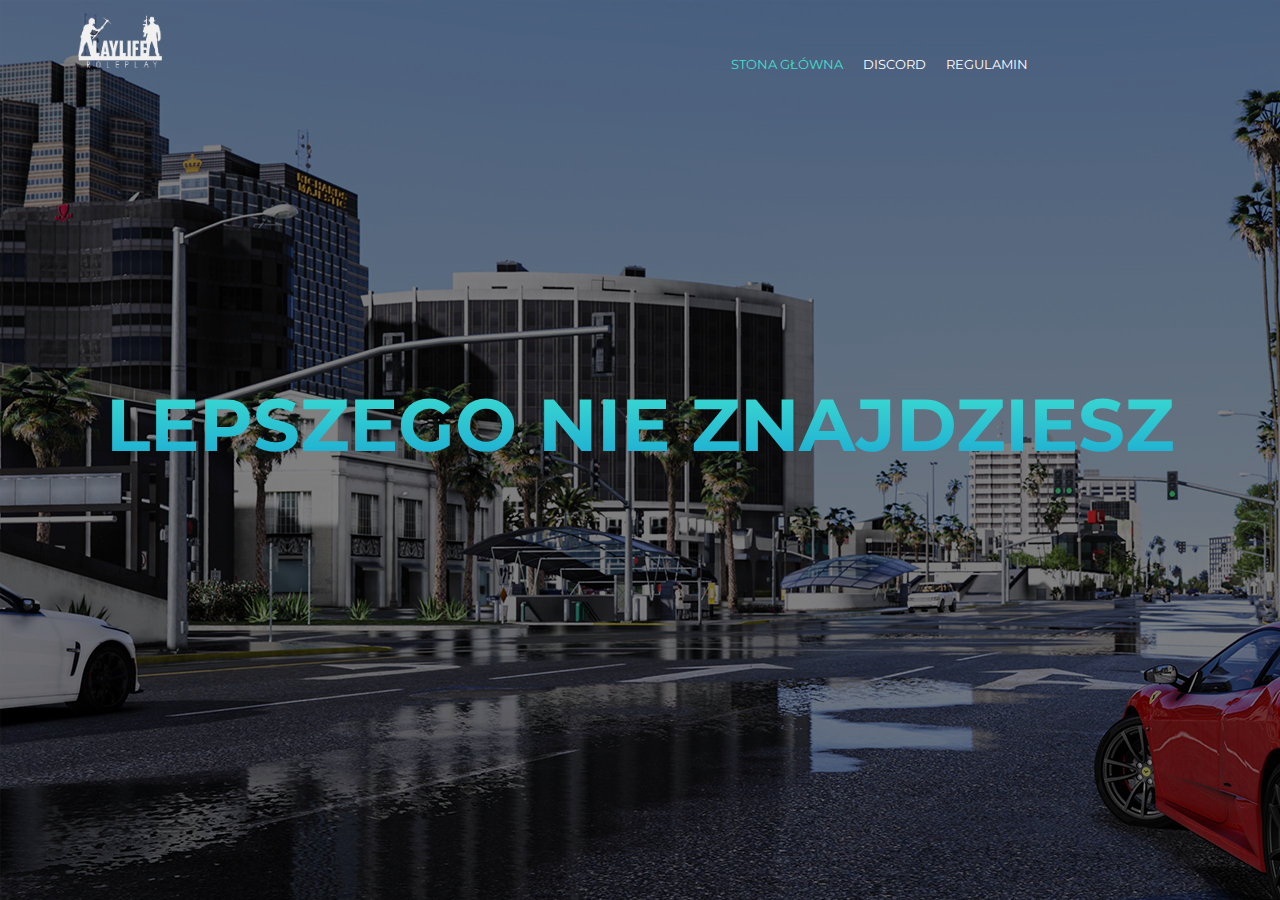
<file: index.html>
<!DOCTYPE html>
<html>
    <head>
        <title>LayLife - Polski Serwer Roleplay</title>
        <meta charset="UTF-8">
        <meta name="viewport" content="width=device-width, initial-scale=1.0">
        <meta name="google-site-verification" content="E7TjVglteGitfVzD6LFXyEr2GdeIsLF8gUf1C9Sn_pQ" />

        <link rel="stylesheet" href="css/style.css">
        <link rel="stylesheet" href="css/responsive.css">
    </head>

    <body style="background-image: url('css/bg1.png');">
        <header>
            <img src="css/logo.png" height="64px">
            
            <div class="navbar">
                <div class="div-nav">
                    <a href="index.html" class="navbar-selection" style="color: turquoise;">stona główna</a>
                </div>

                <div class="div-nav" id='to'>
                    <a href="https://discord.gg/E3k3Bj9" class="navbar-selection">discord</a>
                </div>

                <div class="div-nav" id='three'>
                    <a href="regulamin.html" class="navbar-selection">regulamin</a>
                </div>
            </div>
        </header>

        <main>
            <section class="motd">
                <span><h1 id="motd-anim"></h1></span>
            </section>
        </main>

        <script>
            let number = Math.floor(Math.random() * 5) + 1  
            let element = document.getElementById("motd-anim");

            if (number == 1) {
                element.innerHTML = "serwer którego szukasz";
            } else if (number == 2) {
                element.innerHTML = "lepszego nie znajdziesz";
            } else if (number == 3) {
                element.innerHTML = "bo rp łączy a nie dzieli";
            } else if (number == 4) {
                element.innerHTML = "żyj jak tylko chcesz";
            } else if (number == 5) {
                element.innerHTML = "potrzebujemy twojej postaci!";
            }
        </script>
    </body>
</html>
</file>
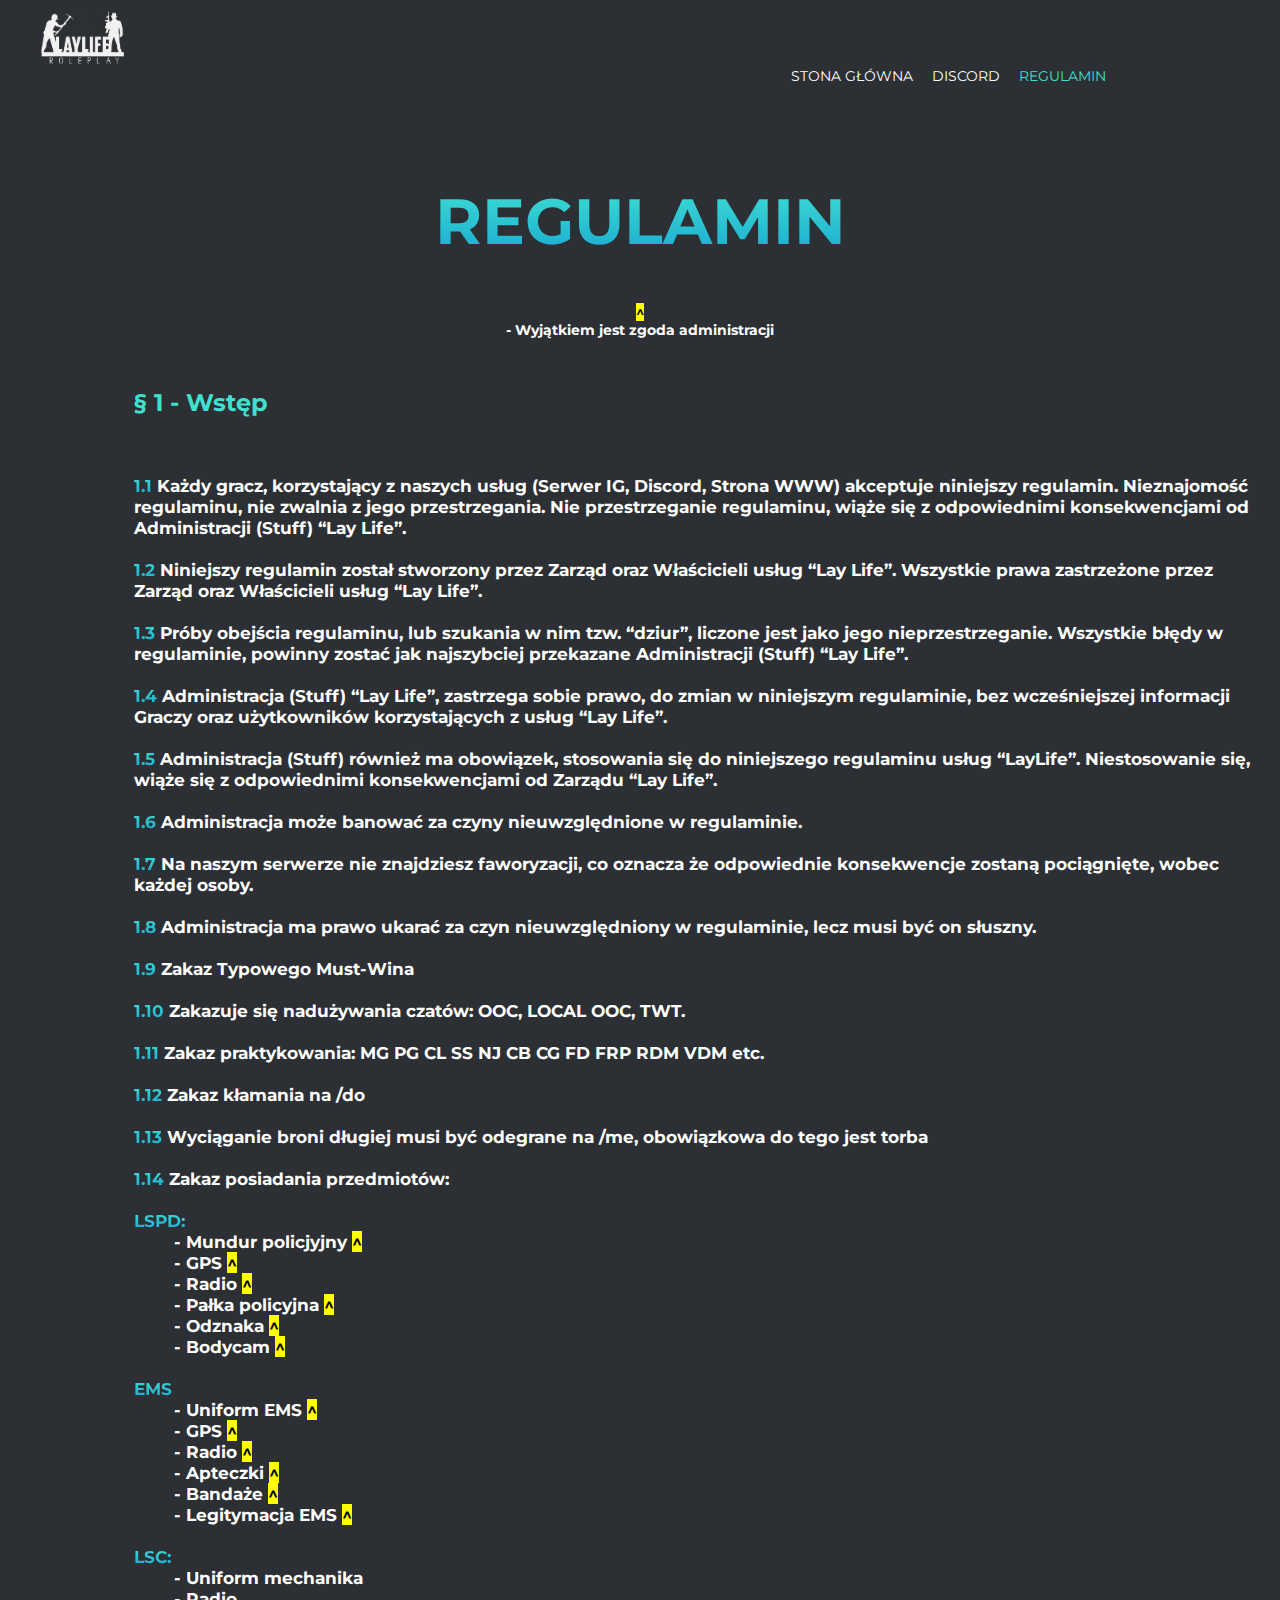
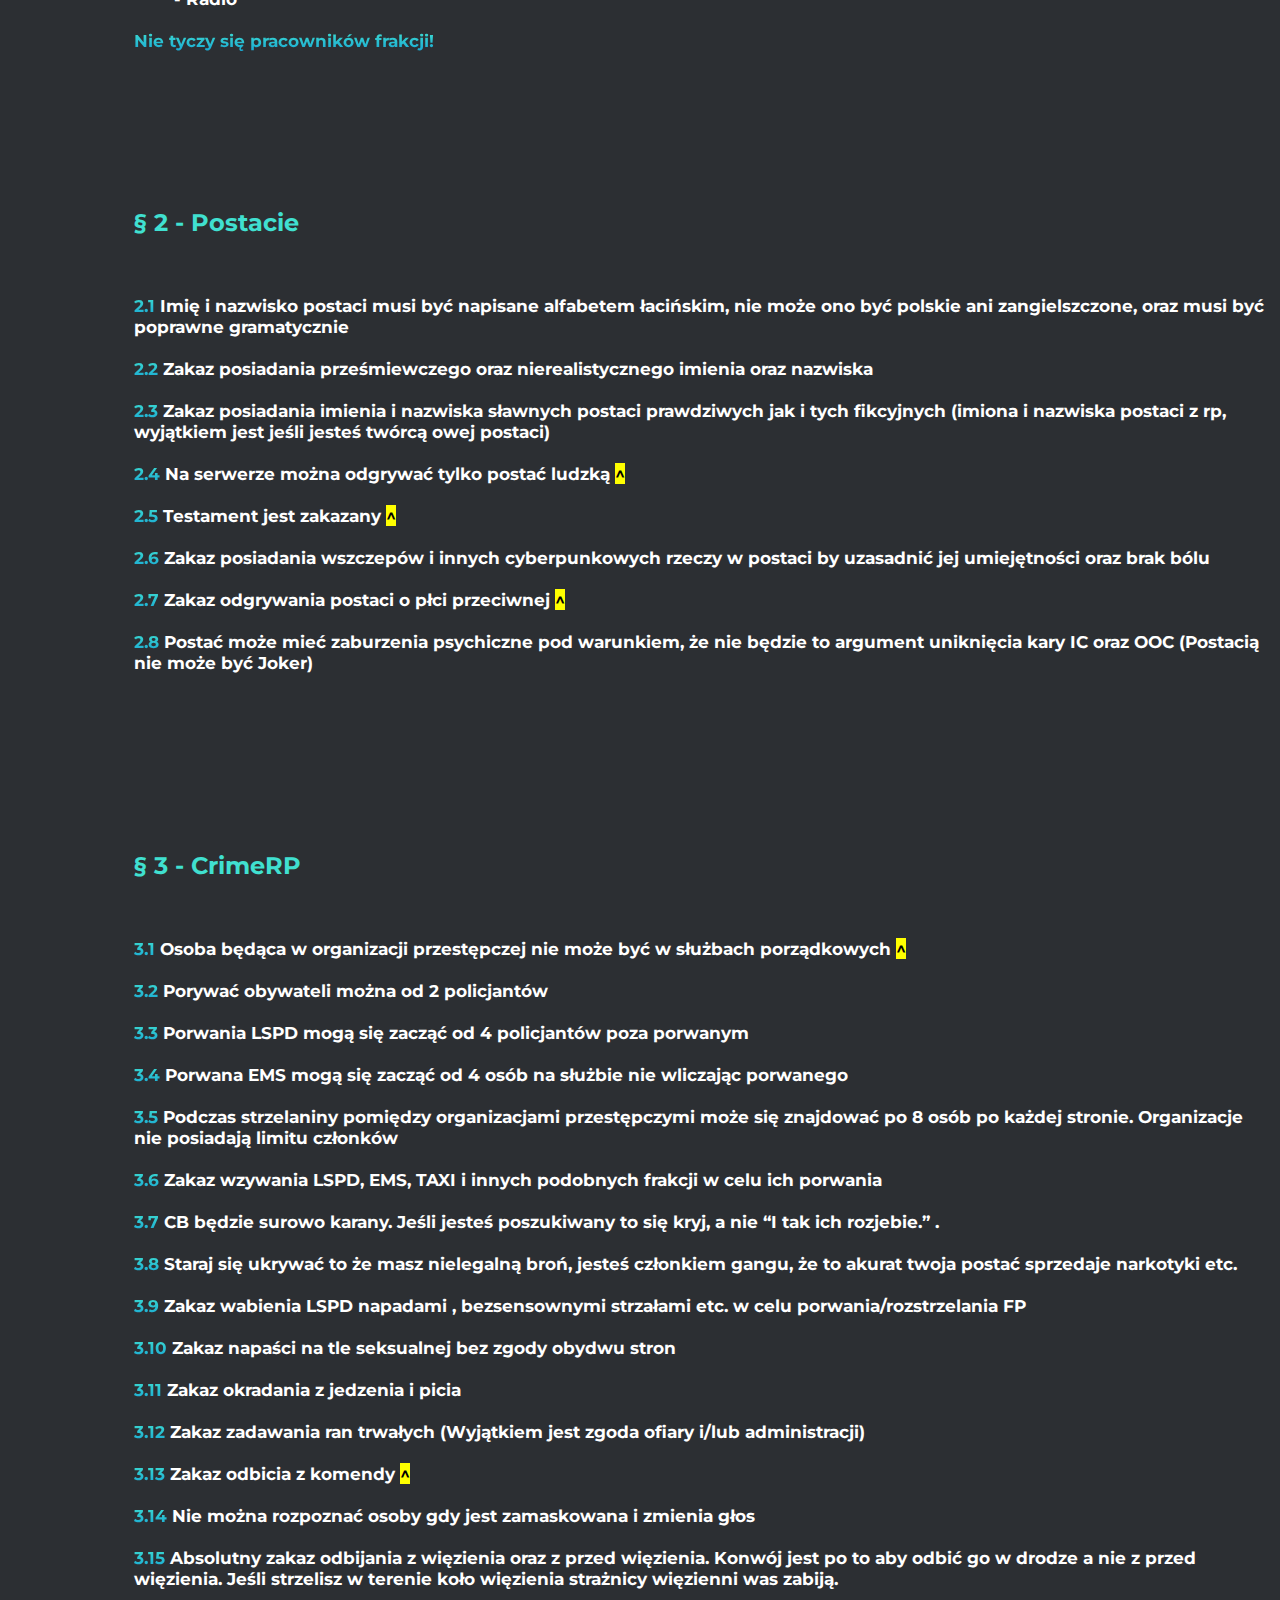
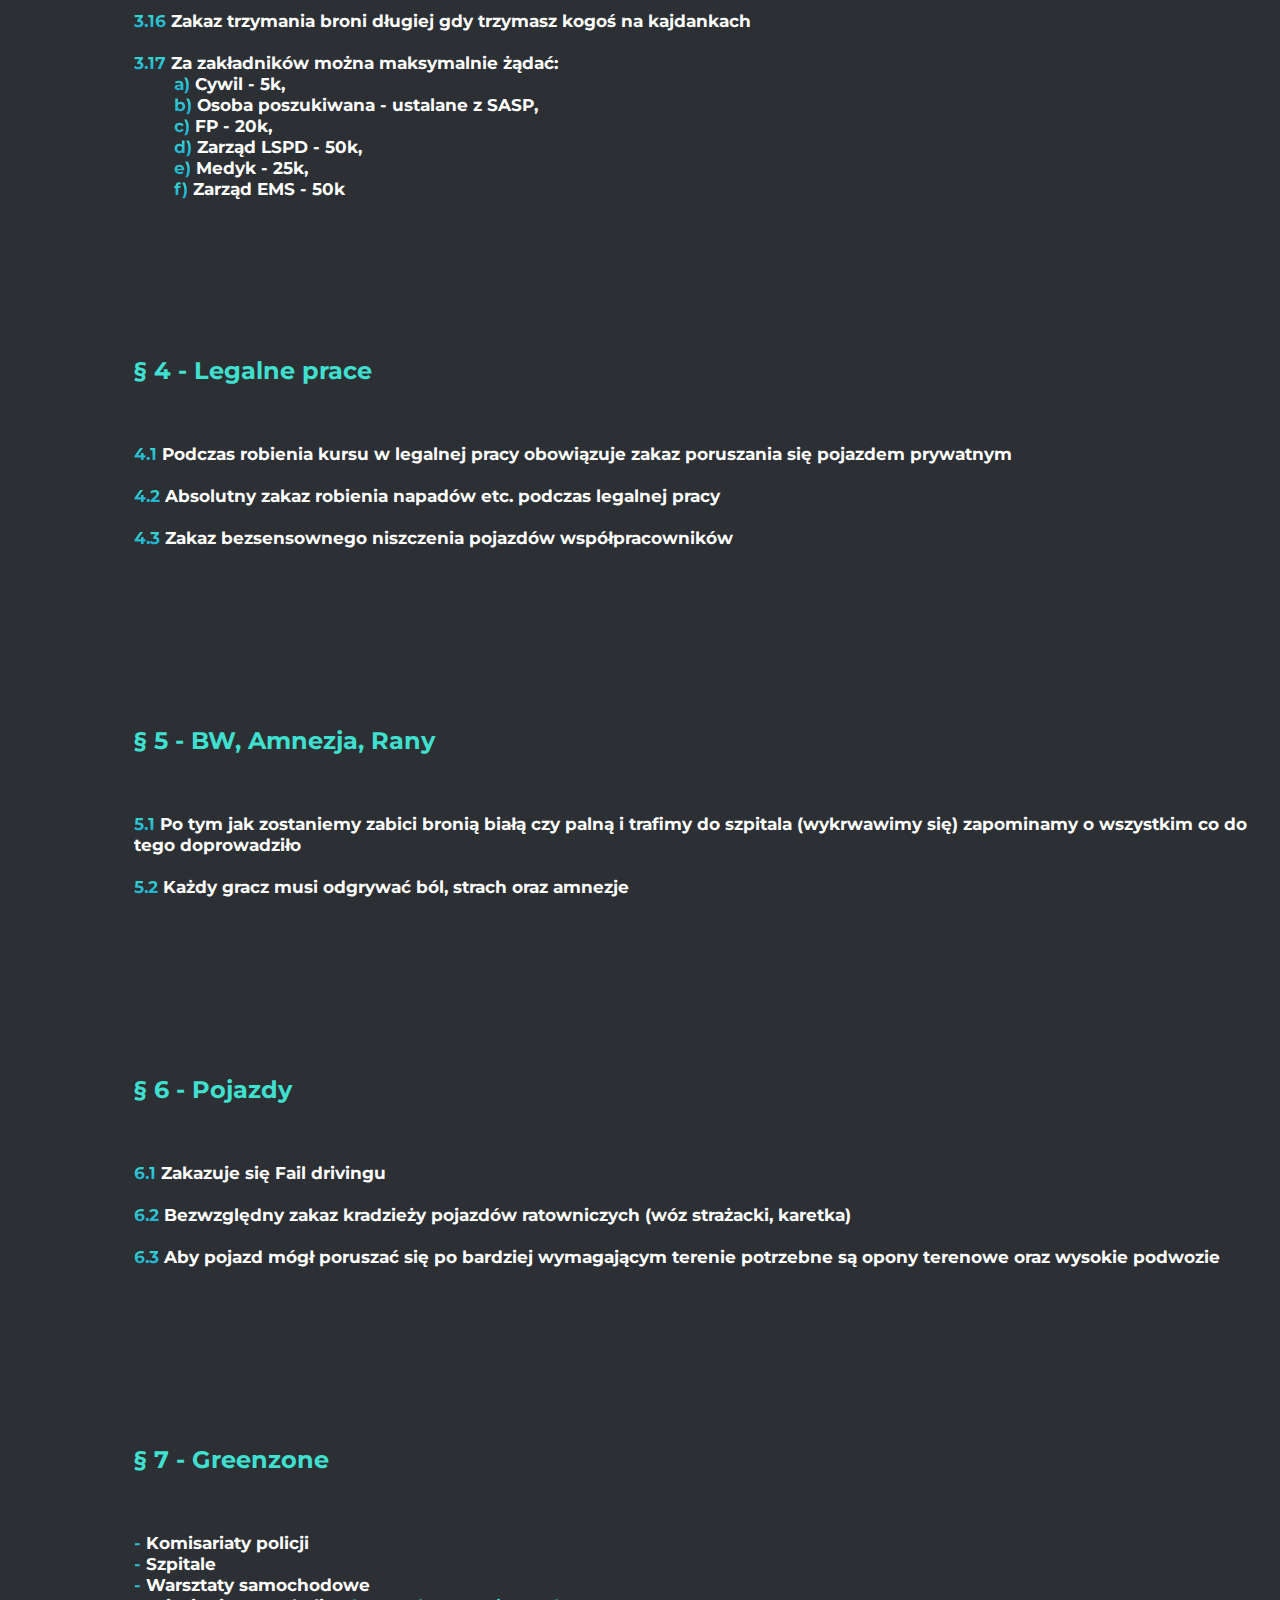
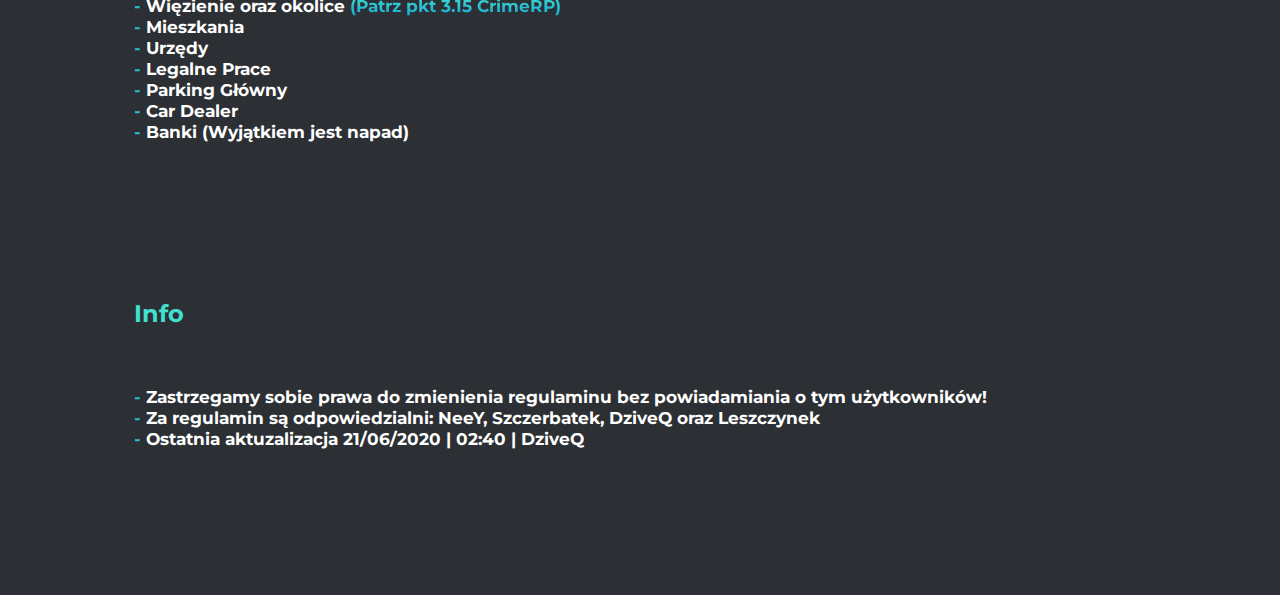
<file: regulamin.html>
<!DOCTYPE html>
<html>
    <head>
        <title>LayLife - Regulamin</title>
        <meta charset="UTF-8">
        <meta name="viewport" content="width=device-width, initial-scale=1.0">

        <link rel="stylesheet" href="css/style.css">
        <link rel="stylesheet" href="css/regulamin_style.css">
    </head>

    <body style="background-color: #2c2f33;">
        <header>
            <img src="css/logo.png" height="64px">
            
            <div class="navbar">
                <div class="div-nav">
                    <a href="index.html" class="navbar-selection">stona główna</a>
                </div>

                <div class="div-nav" id='to'>
                    <a href="https://discord.gg/E3k3Bj9" class="navbar-selection">discord</a>
                </div>

                <div class="div-nav" id='three'>
                    <a href="regulamin.html" class="navbar-selection"  style="color: turquoise;">regulamin</a>
                </div>
            </div>
        </header>

        <main>
            <section class="motd">
                <span><h1 id="motd-anim">Regulamin</h1></span>
            </section>

            <article>
                <h3><div id="ymatka"><y style="background-color:yellow; color: black;">^</y></div> - Wyjątkiem jest zgoda administracji</h3>
                &nbsp;
                <h2>§ 1 - Wstęp</h2> &nbsp;

                <h4>
                    <span>1.1</span> Każdy gracz, korzystający z naszych usług (Serwer IG, Discord, Strona WWW) akceptuje niniejszy regulamin. Nieznajomość regulaminu, nie zwalnia z jego przestrzegania. Nie przestrzeganie regulaminu, wiąże się z odpowiednimi konsekwencjami od Administracji (Stuff) “Lay Life”. <br><br>
                    <span>1.2</span> Niniejszy regulamin został stworzony przez Zarząd oraz Właścicieli usług “Lay Life”. Wszystkie prawa zastrzeżone przez Zarząd oraz Właścicieli usług “Lay Life”.<br><br>
                    <span>1.3</span> Próby obejścia regulaminu, lub szukania w nim tzw. “dziur”, liczone jest jako jego nieprzestrzeganie. Wszystkie błędy w regulaminie, powinny zostać jak najszybciej przekazane Administracji (Stuff) “Lay Life”.<br><br>
                    <span>1.4</span> Administracja (Stuff) “Lay Life”, zastrzega sobie prawo, do zmian w niniejszym regulaminie, bez wcześniejszej informacji Graczy oraz użytkowników korzystających z usług “Lay Life”.<br><br>
                    <span>1.5</span> Administracja (Stuff) również ma obowiązek, stosowania się do niniejszego regulaminu usług “LayLife”. Niestosowanie się, wiąże się z odpowiednimi konsekwencjami od Zarządu “Lay Life”.<br><br>
                    <span>1.6</span> Administracja może banować za czyny nieuwzględnione w regulaminie.<br><br>
                    <span>1.7</span> Na naszym serwerze nie znajdziesz faworyzacji, co oznacza że odpowiednie konsekwencje zostaną pociągnięte, wobec każdej osoby.<br><br>
                    <span>1.8</span> Administracja ma prawo ukarać za czyn nieuwzględniony w regulaminie, lecz musi być on słuszny.<br><br>
                    <span>1.9</span> Zakaz Typowego Must-Wina<br><br>
                    <span>1.10</span> Zakazuje się nadużywania czatów: OOC, LOCAL OOC, TWT.<br><br>
                    <span>1.11</span> Zakaz praktykowania: MG PG CL SS NJ CB CG FD FRP RDM VDM etc.<br><br>
                    <span>1.12</span> Zakaz kłamania na /do<br><br>
                    <span>1.13</span> Wyciąganie broni długiej musi być odegrane na /me, obowiązkowa do tego jest torba<br><br>
                    <span>1.14</span> Zakaz posiadania przedmiotów: <br>
                                        &nbsp;&nbsp;&nbsp;&nbsp;&nbsp;&nbsp;&nbsp;&nbsp;&nbsp;&nbsp;<span><br>LSPD:</span><br>
                                        &nbsp;&nbsp;&nbsp;&nbsp;&nbsp;&nbsp;&nbsp;&nbsp;- Mundur policjyjny <a href="#"> <y style="background-color:yellow; color: black;">^</y> </a> <br>
                                        &nbsp;&nbsp;&nbsp;&nbsp;&nbsp;&nbsp;&nbsp;&nbsp;- GPS <a href="#"> <y style="background-color:yellow; color: black;">^</y> </a> <br>
                                        &nbsp;&nbsp;&nbsp;&nbsp;&nbsp;&nbsp;&nbsp;&nbsp;- Radio <a href="#"> <y style="background-color:yellow; color: black;">^</y> </a> <br>
                                        &nbsp;&nbsp;&nbsp;&nbsp;&nbsp;&nbsp;&nbsp;&nbsp;- Pałka policyjna <a href="#"> <y style="background-color:yellow; color: black;">^</y> </a> <br>
                                        &nbsp;&nbsp;&nbsp;&nbsp;&nbsp;&nbsp;&nbsp;&nbsp;- Odznaka <a href="#"> <y style="background-color:yellow; color: black;">^</y> </a> <br>
                                        &nbsp;&nbsp;&nbsp;&nbsp;&nbsp;&nbsp;&nbsp;&nbsp;- Bodycam <a href="#"> <y style="background-color:yellow; color: black;">^</y> </a> <br>
                                        &nbsp;&nbsp;&nbsp;&nbsp;&nbsp;&nbsp;&nbsp;&nbsp;&nbsp;&nbsp;<span><br>EMS</span><br>
                                        &nbsp;&nbsp;&nbsp;&nbsp;&nbsp;&nbsp;&nbsp;&nbsp;- Uniform EMS <a href="#"> <y style="background-color:yellow; color: black;">^</y> </a><br>
                                        &nbsp;&nbsp;&nbsp;&nbsp;&nbsp;&nbsp;&nbsp;&nbsp;- GPS <a href="#"> <y style="background-color:yellow; color: black;">^</y> </a><br>
                                        &nbsp;&nbsp;&nbsp;&nbsp;&nbsp;&nbsp;&nbsp;&nbsp;- Radio <a href="#"> <y style="background-color:yellow; color: black;">^</y> </a><br>
                                        &nbsp;&nbsp;&nbsp;&nbsp;&nbsp;&nbsp;&nbsp;&nbsp;- Apteczki <a href="#"> <y style="background-color:yellow; color: black;">^</y> </a><br>
                                        &nbsp;&nbsp;&nbsp;&nbsp;&nbsp;&nbsp;&nbsp;&nbsp;- Bandaże <a href="#"> <y style="background-color:yellow; color: black;">^</y> </a><br>
                                        &nbsp;&nbsp;&nbsp;&nbsp;&nbsp;&nbsp;&nbsp;&nbsp;- Legitymacja EMS <a href="#"> <y style="background-color:yellow; color: black;">^</y> </a><br>
                                        &nbsp;&nbsp;&nbsp;&nbsp;&nbsp;&nbsp;&nbsp;&nbsp;&nbsp;&nbsp;<span><br>LSC:</span><br>
                                        &nbsp;&nbsp;&nbsp;&nbsp;&nbsp;&nbsp;&nbsp;&nbsp;- Uniform mechanika <br>
                                        &nbsp;&nbsp;&nbsp;&nbsp;&nbsp;&nbsp;&nbsp;&nbsp;- Radio <br>
                                        &nbsp;&nbsp;&nbsp;&nbsp;&nbsp;&nbsp;&nbsp;&nbsp;<span><br>Nie tyczy się pracowników frakcji!</span>
                </h4>
            </article>
            <br><br><br><br><br><br>

            <article>
                <h2>§ 2 - Postacie</h2> &nbsp;

                <h4>
                    <span>2.1</span> Imię i nazwisko postaci musi być napisane alfabetem łacińskim, nie może ono być polskie ani zangielszczone, oraz musi być poprawne gramatycznie<br><br>
                    <span>2.2</span> Zakaz posiadania prześmiewczego oraz nierealistycznego imienia oraz nazwiska<br><br>
                    <span>2.3</span> Zakaz posiadania imienia i nazwiska sławnych postaci prawdziwych jak i tych fikcyjnych (imiona i nazwiska postaci z rp, wyjątkiem jest jeśli jesteś twórcą owej postaci)<br><br>
                    <span>2.4</span> Na serwerze można odgrywać tylko postać ludzką <a href="#"> <y style="background-color:yellow; color: black;">^</y> </a><br><br>
                    <span>2.5</span> Testament jest zakazany <a href="#"> <y style="background-color:yellow; color: black;">^</y> </a><br><br>
                    <span>2.6</span> Zakaz posiadania wszczepów i innych cyberpunkowych rzeczy w postaci by uzasadnić jej umiejętności oraz brak bólu<br><br>
                    <span>2.7</span> Zakaz odgrywania postaci o płci przeciwnej <a href="#"> <y style="background-color:yellow; color: black;">^</y> </a><br><br>
                    <span>2.8</span> Postać może mieć zaburzenia psychiczne pod warunkiem, że nie będzie to argument uniknięcia kary IC oraz OOC (Postacią nie może być Joker)<br><br>
                </h4>
            </article>
            <br><br><br><br><br><br>

            <article id="articleTree">
                <h2>§ 3 - CrimeRP</h2> &nbsp;

                <h4>
                    <span>3.1</span> Osoba będąca w organizacji przestępczej nie może być w służbach porządkowych <a href="#"> <y style="background-color:yellow; color: black;">^</y> </a><br><br>
                    <span>3.2</span> Porywać obywateli można od 2 policjantów<br><br>
                    <span>3.3</span> Porwania LSPD mogą się zacząć od 4 policjantów poza porwanym<br><br>
                    <span>3.4</span> Porwana EMS mogą się zacząć od 4 osób na służbie nie wliczając porwanego<br><br>
                    <span>3.5</span> Podczas strzelaniny pomiędzy organizacjami przestępczymi może się znajdować po 8 osób po każdej stronie. Organizacje nie posiadają limitu członków<br><br>
                    <span>3.6</span> Zakaz wzywania LSPD, EMS, TAXI i innych podobnych frakcji w celu ich porwania<br><br>
                    <span>3.7</span> CB będzie surowo karany. Jeśli jesteś poszukiwany to się kryj, a nie “I tak ich rozjebie.” .<br><br>
                    <span>3.8</span> Staraj się ukrywać to że masz nielegalną broń, jesteś członkiem gangu, że to akurat twoja postać sprzedaje narkotyki etc. <br><br>
                    <span>3.9</span> Zakaz wabienia LSPD napadami , bezsensownymi strzałami etc. w celu porwania/rozstrzelania FP<br><br>
                    <span>3.10</span> Zakaz napaści na tle seksualnej bez zgody obydwu stron<br><br>
                    <span>3.11</span> Zakaz okradania z jedzenia i picia <br><br>
                    <span>3.12</span> Zakaz zadawania ran trwałych (Wyjątkiem jest zgoda ofiary i/lub administracji)<br><br>
                    <span>3.13</span> Zakaz odbicia z komendy <a href="#"> <y style="background-color:yellow; color: black;">^</y> </a><br><br>
                    <span>3.14</span> Nie można rozpoznać osoby gdy jest zamaskowana i zmienia głos<br><br>
                    <span>3.15</span> Absolutny zakaz odbijania z więzienia oraz z przed więzienia. Konwój jest po to aby odbić go w drodze a nie z przed więzienia. Jeśli strzelisz w terenie koło więzienia strażnicy więzienni was zabiją.<br><br>
                    <span>3.16</span> Zakaz trzymania broni długiej gdy trzymasz kogoś na kajdankach<br><br>
                    <span>3.17</span> Za zakładników można maksymalnie żądać: <br>
                    &nbsp;&nbsp;&nbsp;&nbsp;&nbsp;&nbsp;&nbsp;&nbsp;<span>a)</span> Cywil - 5k, <br>
                    &nbsp;&nbsp;&nbsp;&nbsp;&nbsp;&nbsp;&nbsp;&nbsp;<span>b)</span> Osoba poszukiwana - ustalane z SASP, <br>
                    &nbsp;&nbsp;&nbsp;&nbsp;&nbsp;&nbsp;&nbsp;&nbsp;<span>c)</span> FP - 20k, <br>
                    &nbsp;&nbsp;&nbsp;&nbsp;&nbsp;&nbsp;&nbsp;&nbsp;<span>d)</span> Zarząd LSPD - 50k, <br>
                    &nbsp;&nbsp;&nbsp;&nbsp;&nbsp;&nbsp;&nbsp;&nbsp;<span>e)</span> Medyk - 25k, <br>
                    &nbsp;&nbsp;&nbsp;&nbsp;&nbsp;&nbsp;&nbsp;&nbsp;<span>f)</span> Zarząd EMS - 50k<br>
                </h4>
            </article>
            <br><br><br><br><br><br>

            <article>
                <h2>§ 4 - Legalne prace</h2> &nbsp;

                <h4>
                    <span>4.1</span> Podczas robienia kursu w legalnej pracy obowiązuje zakaz poruszania się pojazdem prywatnym <br><br>
                    <span>4.2</span> Absolutny zakaz robienia napadów etc. podczas legalnej pracy <br><br>
                    <span>4.3</span> Zakaz bezsensownego niszczenia pojazdów współpracowników <br><br>
                </h4>
            </article>
            <br><br><br><br><br><br>

            <article>
                <h2>§ 5 - BW, Amnezja, Rany</h2> &nbsp;

                <h4>
                    <span>5.1</span> Po tym jak zostaniemy zabici bronią białą czy palną i trafimy do szpitala (wykrwawimy się) zapominamy o wszystkim co do tego doprowadziło <br><br>
                    <span>5.2</span> Każdy gracz musi odgrywać ból, strach oraz amnezje <br><br>
                </h4>
            </article>
            <br><br><br><br><br><br>

            <article>
                <h2>§ 6 - Pojazdy</h2> &nbsp;

                <h4>
                    <span>6.1</span> Zakazuje się Fail drivingu <br><br>
                    <span>6.2</span> Bezwzględny zakaz kradzieży pojazdów ratowniczych (wóz strażacki, karetka) <br><br>
                    <span>6.3</span> Aby pojazd mógł poruszać się po bardziej wymagającym terenie potrzebne są opony terenowe oraz wysokie podwozie <br><br>
                </h4>
            </article>
            <br><br><br><br><br><br>

            <article>
                <h2>§ 7 - Greenzone</h2> &nbsp;

                <h4>
                    <span>-</span> Komisariaty policji <br>
                    <span>-</span> Szpitale <br>
                    <span>-</span> Warsztaty samochodowe <br>
                    <span>-</span> Więzienie oraz okolice <a href="#articleTree"><span>(Patrz pkt 3.15 CrimeRP)</span></a> <br>
                    <span>-</span> Mieszkania <br>
                    <span>-</span> Urzędy<br>
                    <span>-</span> Legalne Prace <br>
                    <span>-</span> Parking Główny <br>
                    <span>-</span> Car Dealer <br>
                    <span>-</span> Banki (Wyjątkiem jest napad)<br>
                </h4>
            </article>
            <br><br><br><br><br><br>
            
            <article>
                <h2>Info</h2> &nbsp;

                <h4>
                    <span>-</span> Zastrzegamy sobie prawa do zmienienia regulaminu bez powiadamiania o tym użytkowników! <br>
                    <span>-</span> Za regulamin są odpowiedzialni: NeeY, Szczerbatek, DziveQ oraz Leszczynek <br>
                    <span>-</span> Ostatnia aktuzalizacja 21/06/2020 | 02:40 | DziveQ <br>
            </article>
            <br><br><br><br><br><br>
        </main>
    </body>
</html>
</file>
<file: css/style.css>
@import 'https://fonts.googleapis.com/css?family=Montserrat';

body {
    font-family: "Montserrat", sans-serif;
    overflow: hidden;
}

header {
    padding-left: 2%;
    font-size: 14.3px;
    max-height: 20%;
}

.navbar {
    padding-left: 60%;
    margin-top: -5%;
}

.navbar-selection {
    padding-left: 3%;
    display: inline;
}

@media (max-width: 500px) {
    body {
        background-repeat: no-repeat;
    }

    .navbar {
        padding-left: 0%;
    }
}

.div-nav {
    text-transform: uppercase;
    position: relative;
    display: inline !important;
    text-align: center;
    cursor: pointer;
    text-align: center;
}

.div-nav a {
    line-height:125px;
}

.navbar-selection,
.navbar-selection:hover,
.navbar-selection:focus,
.navbar-selection:active {
  color: #fff;
  text-decoration: none;
}

.navbar-selection::after {
  content: "";
  position: absolute;
}

.div-nav .navbar-selection::after {
    top: 65%;
    height: 4px;
    width: 0%;
    left: 10%;
    margin-top: 5%;
    transition: 0.3s ease all .1s;

    background: -webkit-linear-gradient(turquoise, rgb(25, 168, 211));
    -webkit-background-clip: text;
    -webkit-text-fill-color: transparent;
}

#to .navbar-selection::after {
    left: 15%;
}

#three .navbar-selection::after {
    left: 15%;
}
  
.div-nav:hover .navbar-selection::after {
    width: 90%;
    height: 30%;
    transition: 0.1s ease all;
}

.motd {
    margin-top: 20%;
    text-align: center;
    font-size: 4em;
    text-transform: uppercase;
}

#motd-anim {
    -webkit-animation: moving 5s infinite;
    animation: moving 5s infinite;

    background: -webkit-linear-gradient(turquoise, rgb(25, 168, 211));
    -webkit-background-clip: text;
    -webkit-text-fill-color: transparent;
}

.selected {
    background: -webkit-linear-gradient(turquoise, rgb(25, 168, 211));
    -webkit-background-clip: text;
    -webkit-text-fill-color: transparent;
}

@-webkit-keyframes moving {
    0% {-webkit-transform: translateY(0px);}
    50% {-webkit-transform: translateY(50px);}
    100% {-webkit-transform: translateY(0px);}
}

@keyframes moving {
    0% {transform: translateY(0px);}
    50% {transform: translateY(50px);}
    100% {transform: translateY(0px);}
}

a, a:link, a:visited, a:active{
    color: white;
    text-decoration: none;
}
</file>
<file: css/responsive.css>
@media (min-width: 200px) {
    .motd {
        font-size: 10%;
        margin-top: 35%;
    }

    img {
        display: none;
    }

    .navbar {
        font-size: 55%;
    }
}

@media (min-width: 300px) {
    .motd {
        font-size: 110%;
        margin-top: 35%;
    }

    img {
        display: block;
        margin-left: 35%;
    }

    .navbar {
        margin-left: 10%;
        font-size: 65%;
    }
}

@media (min-width: 400px) {
    .motd {
        font-size: 110%;
        margin-top: 35%;
    }

    img {
        display: block;
        margin-left: 37%;
    }

    .navbar {
        margin-left: 20%;
        margin-top: -10%;
        font-size: 65%;
    }
}

@media (min-width: 500px) {
    .motd {
        font-size: 130%;
        margin-top: 20%;
    }

    img {
        display: block;
        margin-left: 37%;
    }

    .navbar {
        margin-left: 13%;
        margin-top: -10%;
        font-size: 100%;
    }
}

@media (min-width: 672px) {
    .motd {
        font-size: 230%;
        margin-top: 20%;
    }

    img {
        display: block;
        margin-left: 3%;
        margin-top: 4%;
    }

    .navbar {
        margin-top: -1%;
        font-size: 90%;
        margin-left: -10%;
    }
}

@media (min-width: 1024px) {
    .motd {
        font-size: 230%;
        margin-top: 20%;
    }

    img {
        display: block;
        margin-left: 3%;
        margin-top: 1%;
    }

    .navbar {
        margin-left: 13%;
        margin-top: -6%;
        font-size: 100%;
    }
}

@media (min-width: 1080px) {
    .motd {
        font-size: 230%;
        margin-top: 20%;
    }

    img {
        display: block;
        margin-left: 3%;
        margin-top: 1%;
    }

    .navbar {
        margin-top: -6%;
        font-size: 90%;
        margin-left: -5%;
    }
}

@media (min-width: 1920px) {
    .motd {
        font-size: 230%;
        margin-top: 20%;
    }

    img {
        display: block;
        margin-left: 3%;
        margin-top: 1%;
    }

    .navbar {
        margin-left: 13%;
        margin-top: -6%;
        font-size: 100%;
    }
}
</file>
<file: css/regulamin_style.css>
body {
    background-color: #2c2f33;
}

.motd {
    margin-top: 0%;
    font-size: 2em;
}

article {
    color: white;
    font-size: 0.75em;
    text-align: left;
}

h3, h2 {
    text-align: center;
    color: white;
}

h2 {
    text-align: left;
    font-size: 2em;
    margin-left: 10%;
    color: turquoise;
}

h4 {
    margin-left: 10%;
    font-size: 1.45em;
}

span {
    background: -webkit-linear-gradient(turquoise, rgb(25, 168, 211));
    -webkit-background-clip: text;
    -webkit-text-fill-color: transparent;
}
</file>
